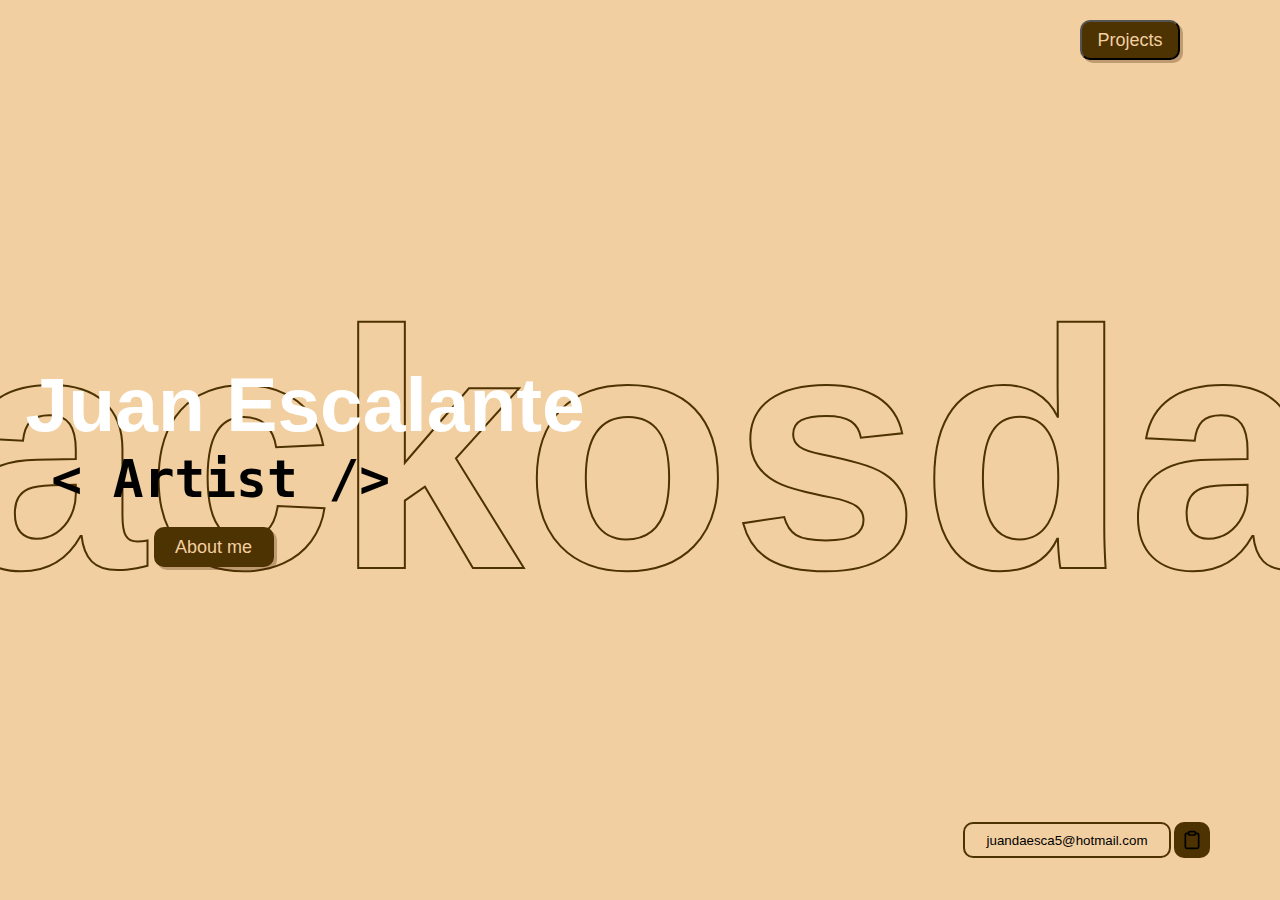
<file: index.html>
<!DOCTYPE html>
<html lang="en">

<head>
    <meta charset="UTF-8">
    <meta name="viewport" content="width=device-width, initial-scale=1.0">
    <title>Portafolio</title>
    <link rel="stylesheet" href="./index.css">
    <script src="./Animations.js"></script>
</head>

<body>
    <div class="background">
        <h1 class="backgroundText" translate="no">Tackosday</h1>
    </div>
    <div class="containerPrincipal">
        <div class="bottoms">
           <a href="./Pages/Projects.html"><button class="proyects">Projects</button></a> 
        </div>
        <h1 class="title">Juan Escalante</h1>
        <h2 class="subtitle" id="subtitle"></h2>
        <a href="./Pages/aboutMe.html"><button class="bottom">About me</button></a>
        <div class="containerEmail">
            <input type="email" name="email" id="email" value="juandaesca5@hotmail.com" class="input" disabled>

            <button class="copy">
                <span data-text-end="Copied!" data-text-initial="Copy to clipboard" class="tooltip"></span>
                <span>
                    <svg xml:space="preserve" style="enable-background:new 0 0 512 512" viewBox="0 0 6.35 6.35" y="0"
                        x="0" height="20" width="20" xmlns:xlink="http://www.w3.org/1999/xlink" version="1.1"
                        xmlns="http://www.w3.org/2000/svg" class="clipboard">
                        <g>
                            <path fill="currentColor"
                                d="M2.43.265c-.3 0-.548.236-.573.53h-.328a.74.74 0 0 0-.735.734v3.822a.74.74 0 0 0 .735.734H4.82a.74.74 0 0 0 .735-.734V1.529a.74.74 0 0 0-.735-.735h-.328a.58.58 0 0 0-.573-.53zm0 .529h1.49c.032 0 .049.017.049.049v.431c0 .032-.017.049-.049.049H2.43c-.032 0-.05-.017-.05-.049V.843c0-.032.018-.05.05-.05zm-.901.53h.328c.026.292.274.528.573.528h1.49a.58.58 0 0 0 .573-.529h.328a.2.2 0 0 1 .206.206v3.822a.2.2 0 0 1-.206.205H1.53a.2.2 0 0 1-.206-.205V1.529a.2.2 0 0 1 .206-.206z">
                            </path>
                        </g>
                    </svg>
                    <svg xml:space="preserve" style="enable-background:new 0 0 512 512" viewBox="0 0 24 24" y="0" x="0"
                        height="18" width="18" xmlns:xlink="http://www.w3.org/1999/xlink" version="1.1"
                        xmlns="http://www.w3.org/2000/svg" class="checkmark">
                        <g>
                            <path data-original="#000000" fill="currentColor"
                                d="M9.707 19.121a.997.997 0 0 1-1.414 0l-5.646-5.647a1.5 1.5 0 0 1 0-2.121l.707-.707a1.5 1.5 0 0 1 2.121 0L9 14.171l9.525-9.525a1.5 1.5 0 0 1 2.121 0l.707.707a1.5 1.5 0 0 1 0 2.121z">
                            </path>
                        </g>
                    </svg>
                </span>
            </button>

            <!-- <button class="copy emailBottom"><img src="https://github.com/Tackosday/Portafolio/blob/Testing/Resources/Copy%23f2cfa0.png?raw=true" alt="Copy" class="imgCopy"></button> -->
        </div>
    </div>
</body>

</html>
</file>
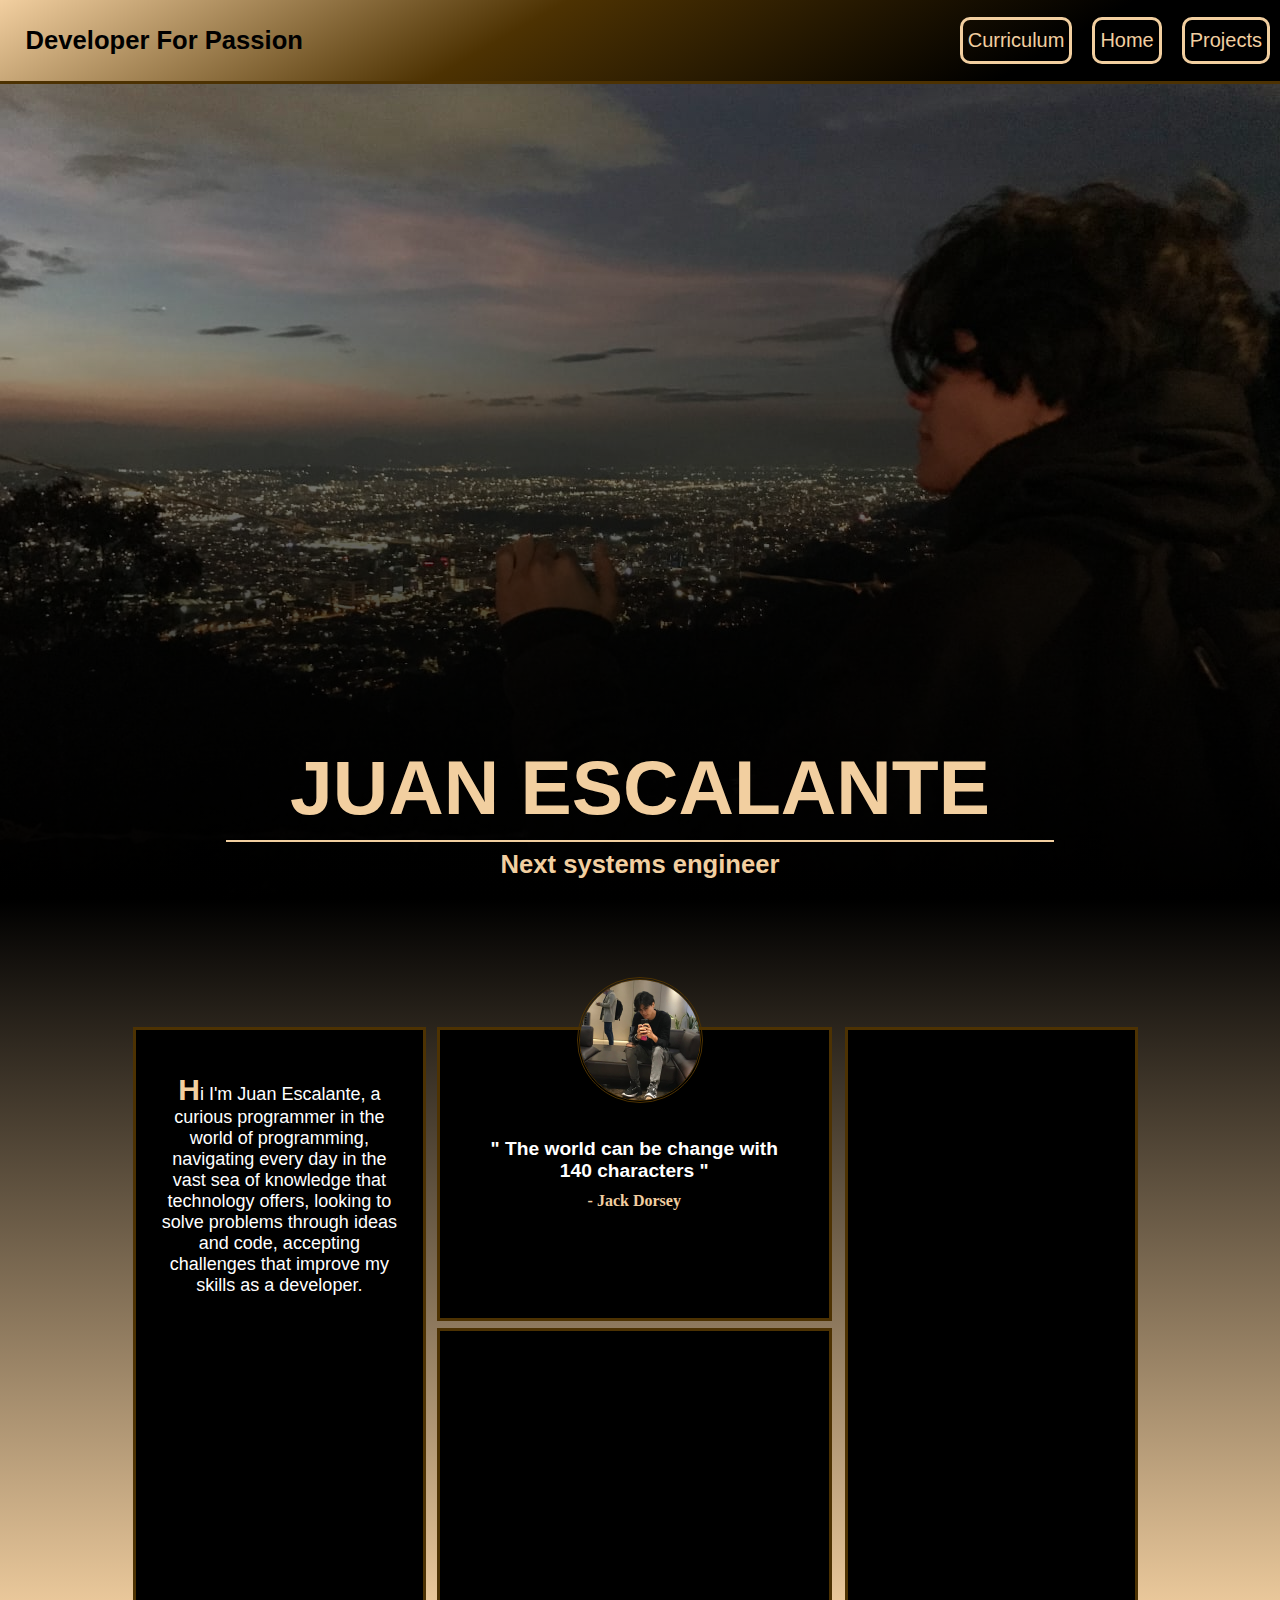
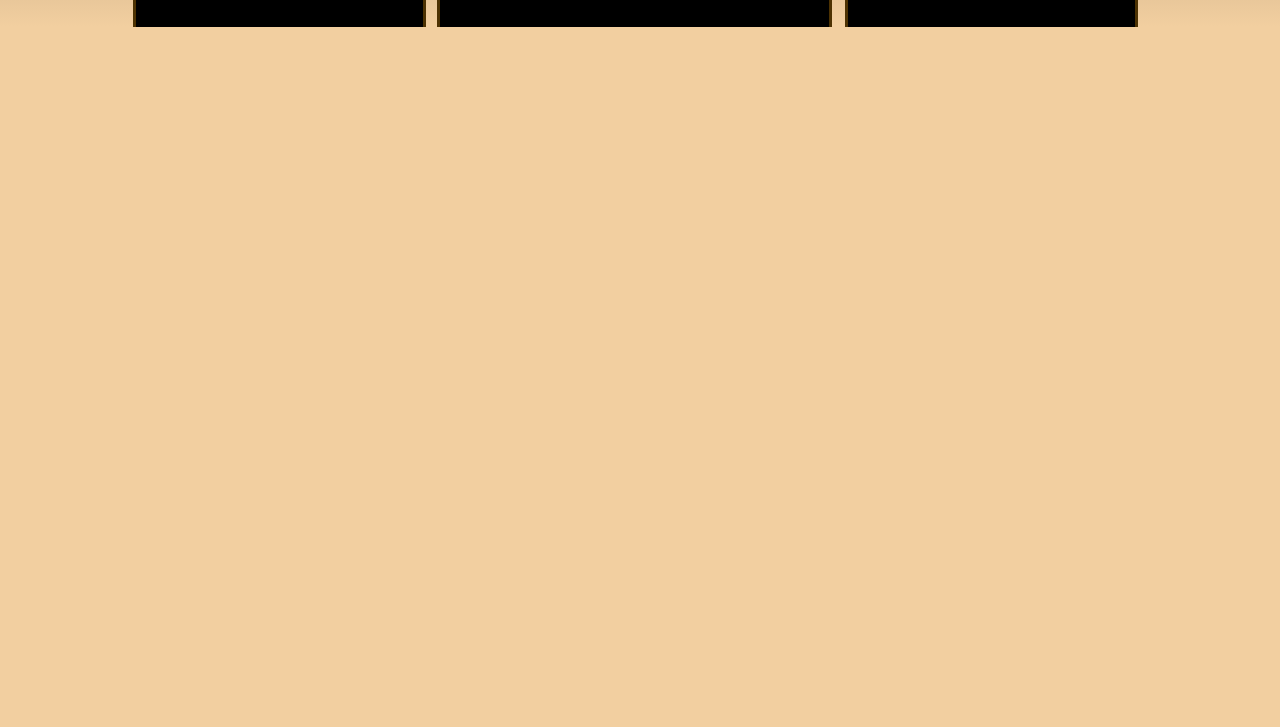
<file: Pages/aboutMe.html>
<!DOCTYPE html>
<html lang="en">

<head>
    <meta charset="UTF-8">
    <meta name="viewport" content="width=device-width, initial-scale=1.0">
    <title>Profile</title>
    <link rel="stylesheet" href="./aboutMe.css">
    <link rel="stylesheet" href="">
</head>

<body>
    <div class="background"></div>
    <div class="natvar">
        <div class="messageContainer">
            <h1 class="message">Developer For Passion</h1>
        </div>
        <a class="urlNat" download=""><bottom class="Curriculum bottomNat">Curriculum</bottom></a>
        <a href="../index.html" class="urlNat"><bottom  class="home bottomNat">Home</bottom></a>
       <a href="./Projects.html" class="urlNat"><bottom class="Projects bottomNat">Projects</bottom></a> 
    </div>
    <div class="contain">
        <div class="presentation">
            <div class="filter">
                <div class="contend">
                    <h1 class="TitleName">&#160&#160 JUAN ESCALANTE &#160&#160</h1>
                    <hr class="splitter">
                    <h2 class="subTitleName">Next systems engineer</h2>
                </div>
            </div>
        </div>
        <div class="Information">
            <div class="backgroundInfo">
                <div class="containInfo">
                    <div class="top">
                        <div class="containerImg">
                            <img class="image" src="../Resources/BlackPicture.jpg" alt="Developer">
                        </div>
                    </div>
                    <div class="containParts">
                        <div class="partFather">
                            <div class="rigth">
                                <p class="aboutText">
                                    <b class="letter">H</b>i I'm Juan Escalante, a curious programmer in the world of programming, navigating every day in the vast sea of knowledge that technology offers, looking to solve problems through ideas and code, accepting challenges that improve my skills as a developer.
                                </p>
                            </div>
                            <div class="centerPart">
                                <div class="part up">
                                    <h1 class="citation">" The world can be change with 140 characters "</h1>
                                    <h2 class="author">- Jack Dorsey</h2>
                                </div>
                                <div class="part down"></div>
                            </div>
                            <div class="left"></div>
                        </div>
                    </div>
                </div>
                
            </div>
            <br>
            
        </div>
        <div class="section"></div>
    </div>
</body>

</html>
</file>
<file: index.css>
:root {
    --Backdrop: #f2cfa0;
    --Primary: #4d3202;
    --Secundary: #000000;
}

html,
body {
    margin: 0;
    padding: 0;

}

body {
    background-color: var(--Backdrop);
}


.background {
    display: flex;
    justify-content: center;
    align-items: center;
    width: 100vw;
    height: 100vh;
    overflow: hidden;
    z-index: -1;
    position: absolute;
    margin: 0;
    padding: 0;
}

.backgroundText {
    justify-self: center;
    -webkit-text-stroke-width: 2px;
    -webkit-text-stroke-color: var(--Primary);
    color: var(--Backdrop);
    font-size: 340px;
    margin: 0;
    padding: 0;
    font-family: 'Franklin Gothic Medium', 'Arial Narrow', Arial, sans-serif;
}


.containerPrincipal {
    width: 100vw;
    height: 100vh;
    margin: 0;
    padding: 0;
    z-index: 1;
    display: flex;
    flex-direction: column;
}

.title {
    margin: 0;
    padding: 0;
    margin-left: 2vw;
    margin-top: 40vh;
    color: white;
    font-size: 6vw;
    font-family: Verdana, Geneva, Tahoma, sans-serif
}

.subtitle {
    margin: 0;
    padding: 0;
    color: var(--Secundary);
    font-size: 4vw;
    padding-left: 4vw;
    font-family: monospace
}

.bottom {
    width: 120px;
    height: 40px;
    margin: 0;
    margin-left: 12vw;
    margin-top: 2vh;
    font-size: large;
    padding: 0;
    background-color: var(--Primary);
    color: var(--Backdrop);
    border-radius: 10px;
    border-width: 0px;
    font-family: 'Franklin Gothic Medium', 'Arial Narrow', Arial, sans-serif;
    box-shadow: 3px 3px rgba(67, 28, 1, 0.286);

}

.bottom:hover {
    color: var(--Primary);
    background-color: var(--Backdrop);
    border: solid var(--Primary);
    box-shadow: none;
}

.containerEmail {
    z-index: 3;
    position: absolute;
    height: 60px;
    width: 320px;
    align-self: end;
    margin-top: 90vh;
    display: flex;
    align-items: center;
}

.bottoms {
    z-index: 3;
    position: absolute;
    height: 80px;
    width: 200px;
    align-self: end;
}

.emailBottom {
    height: 40px;
    width: 40px;
    border: none;
    border-radius: 10px;
    background-color: var(--Primary);
    margin: 3px;
    box-shadow: 3px 3px rgba(67, 28, 1, 0.286);
    display: flex;
    justify-content: center;
    align-items: center;

}

.emailBottom:hover {
    background-color: var(--Backdrop);
    box-shadow: none;
    border: solid var(--Primary);
    
}

.input {
    width: 200px;
    height: 30px;
    border-radius: 10px;
    color: rgb(0, 0, 0);
    border: solid;
    border-width: 2px;
    border-color: var(--Primary);
    background-color: var(--Backdrop);
    text-align: center;
    margin: 3px;
}

.imgCopy {
    height: 30px;
}

.proyects {
    background-color: var(--Primary);
    height: 40px;
    width: 100px;
    border-radius: 10px;
    color: var(--Backdrop);
    margin-top: 20px;
    font-family: 'Franklin Gothic Medium', 'Arial Narrow', Arial, sans-serif;
    font-size: large;
    box-shadow: 3px 3px rgba(67, 28, 1, 0.286);

}

.proyects:hover {
    color: var(--Primary);
    background-color: var(--Backdrop);
    border: solid var(--Primary);
    box-shadow: none;
}

@media (max-width:665px) {
    .containerPrincipal {
        align-items: center;
    }

    .bottom {
        margin: 0px;
        margin-top: 10px;
    }

    .title {
        font-size: 8vw;
    }

    .subtitle {
        font-size: 6vw;
    }

    .proyects {
        margin-left: 15vw;
    }
}


/* copy bottom */

/* From Uiverse.io by Galahhad */ 
/* tooltip settings 👇 */

.copy {

    /* button */
    --button-bg: #4d3202;
    --button-hover-bg: #4d3202;
    --button-text-color: #000000;
    --button-hover-text-color: #f2cfa0;
    --button-border-radius: 10px;
    --button-diameter: 36px;
    --button-outline-width: 1px;
    --button-outline-color: rgb(141, 141, 141);
    /* tooltip */
    --tooltip-bg: #f4f3f3;
    --toolptip-border-radius: 4px;
    --tooltip-font-family: Franklin Gothic Medium, Arial Narrow, Arial, sans-serif;
    /* 👆 this field should not be empty */
    --tooltip-font-size: 12px;
    /* 👆 this field should not be empty */
    --tootip-text-color: #000000;
    --tooltip-padding-x: 7px;
    --tooltip-padding-y: 7px;
    --tooltip-offset: 8px;
    /* --tooltip-transition-duration: 0.3s; */
    /* 👆 if you need a transition, 
    just remove the comment,
    but I didn't like the transition :| */
  }
  
  .copy {
    box-sizing: border-box;
    width: var(--button-diameter);
    height: var(--button-diameter);
    border-radius: var(--button-border-radius);
    background-color: var(--button-bg);
    color: var(--button-text-color);
    border: none;
    cursor: pointer;
    position: relative;
    outline: none;
  }
  
  .tooltip {
    position: absolute;
    opacity: 0;
    visibility: 0;
    top: 0;
    left: 50%;
    transform: translateX(-50%);
    white-space: nowrap;
    font: var(--tooltip-font-size) var(--tooltip-font-family);
    color: var(--tootip-text-color);
    background: var(--tooltip-bg);
    padding: var(--tooltip-padding-y) var(--tooltip-padding-x);
    border-radius: var(--toolptip-border-radius);
    pointer-events: none;
    transition: all var(--tooltip-transition-duration) cubic-bezier(0.68, -0.55, 0.265, 1.55);
  }
  
  .tooltip::before {
    content: attr(data-text-initial);
  }
  
  .tooltip::after {
    content: "";
    position: absolute;
    bottom: calc(var(--tooltip-padding-y) / 2 * -1);
    width: var(--tooltip-padding-y);
    height: var(--tooltip-padding-y);
    background: inherit;
    left: 50%;
    transform: translateX(-50%) rotate(45deg);
    z-index: -999;
    pointer-events: none;
  }
  
  .copy svg {
    position: absolute;
    top: 50%;
    left: 50%;
    transform: translate(-50%, -50%);
  }
  
  .checkmark {
    display: none;
  }
  
  /* actions */
  
  .copy:hover .tooltip,
  .copy:focus:not(:focus-visible) .tooltip {
    opacity: 1;
    visibility: visible;
    top: calc((100% + var(--tooltip-offset)) * -1);
  }
  
  .copy:focus:not(:focus-visible) .tooltip::before {
    content: attr(data-text-end);
  }
  
  .copy:focus:not(:focus-visible) .clipboard {
    display: none;
  }
  
  .copy:focus:not(:focus-visible) .checkmark {
    display: block;
  }
  
  .copy:hover,
  .copy:focus {
    background-color: var(--button-hover-bg);
  }
  
  .copy:active {
    outline: var(--button-outline-width) solid var(--button-outline-color);
  }
  
  .copy:hover svg {
    color: var(--button-hover-text-color);
  }
</file>
<file: Pages/aboutMe.css>
:root {
    --Backdrop: #f2cfa0;
    --Primary: #4d3202;
    --Secundary: #000000;
}

html,
body {
    margin: 0;
    padding: 0;

}

body {
    background-color: var(--Backdrop);
}

.background {
    z-index: -1;
    position: absolute;
    height: 100%;
    width: 100%;
    overflow: hidden;
}

.natvar{
    height: 9vh;
    width: 100%;
    background-image:linear-gradient(330deg,var(--Secundary) 20%,var(--Primary) 60%,var(--Backdrop) 100%);
    border-bottom:solid var(--Primary);
    z-index: 3;
    position: fixed;
    display: flex;
    align-items: center;
    justify-content: end;
}

.bottomNat{
border: solid var(--Backdrop);
margin:5px;
display: flex;
align-items: center;
justify-content: center;
color: var(--Backdrop);
font-size: 20px;
font-family:'Gill Sans', 'Gill Sans MT', Calibri, 'Trebuchet MS', sans-serif;
margin: 10px;
height: 50%;
padding-left: 5px;
padding-right: 5px;
border-radius: 10px;
}

.bottomNat:hover{
    border:rgba(0,0,0);
    background-color: var(--Backdrop);
    color: rgba(0,0,0);
}

.messageContainer{
    height: 9vh;
    width: 100%;
    display: flex;
    justify-content: start;
    align-items: center;
}

.message{
    margin-left: 2vw;
    color: var(--Secundary);
    font-size: 2vw;
    font-family: 'Segoe UI', Tahoma, Geneva, Verdana, sans-serif;
}

.contain {
    z-index: 2;
    position: absolute;
    width: 100%;
}

.TitleName {
    text-align: center;
    color:var(--Backdrop);
    font-family: 'Gill Sans', 'Gill Sans MT', Calibri, 'Trebuchet MS', sans-serif;
    font-size: 6vw;
    margin-bottom: 5px;
}

.splitter{
    border: none;
    background-color:var(--Backdrop);
    height: 1.5px;

}

.subTitleName {
    text-align: center;
    color:var(--Backdrop);
    font-family: sans-serif;
    font-size: 2vw;
    margin-top: 5px;
}

.presentation {
    background-image: url(../Resources/Bogota.jpg);
    height: 100vh;
    width: 100%;
    background-repeat: no-repeat;
    background-size: cover;
    background-position:top;
}

.filter {
    background-image: linear-gradient(0deg, black, rgba(0, 0, 0, 0));
    height: 100%;
    width: 100%;
    display: flex;
    align-items: end;
    justify-content: center;
}

.Information {
    display: flex;
    justify-content: center;
    align-items: center;
    overflow: hidden;
}

.backgroundInfo {
    background-image: linear-gradient(180deg, black , var(--Backdrop));
    height: 101%;
    width: 101%;
    background-size: cover;
    border: none;
    background-position: center;
}

::-webkit-scrollbar {
    display: none;
}

.top{ 
    display: flex;
    justify-content: center;
    margin: 6vw;
    margin-bottom: 0px;
    height: 50px;
}

.containerImg{
    border-radius: 1000px;
    width:120px ;
    height: 120px;
    display: flex;
    align-items: center;
    justify-content: center;
    border-radius: 100px;
    overflow: hidden;
    border: double var(--Primary);
    z-index: 1;
}

.image{
    width: 100%;
}

.containParts{
    height: 600px;
    width: 100%;
    display: flex;
    justify-content: center;
}

.partFather{
    height: 100%;
    width: 80vw;
    display: flex;
}

.part{
background-color: #000000;
border: solid var(--Primary);

}

.rigth,.left{
    height: 100%;
    width: 28%;
    border: solid var(--Primary);
    background-color: #000000;
    margin-left:5px;
    margin-right: 5px;

}

.centerPart{
    width: 40%;
    height: 100%;
}

.up{
    height: 48%;
    width: 95%;
    margin-left:6px;
    margin-right:6px;
    margin-bottom: 7.5px;
    display: flex;
    justify-content: center;
    align-items: center;
    flex-direction: column;
}

.citation{
color: white;
margin: 0px;
text-align: center;
font-size: larger;
padding-left: 40px;
padding-right: 40px;
padding-bottom:10px ;
font-family: 'Segoe UI', Tahoma, Geneva, Verdana, sans-serif;
}

.author{
    color: var(--Backdrop);
    margin: 0px;
    font-family: Cambria, Cochin, Georgia, Times, 'Times New Roman', serif;
    font-size: medium;
}

.aboutText{
    color: white;
    padding: 2vw;
    font-size: large;
    font-family:'Lucida Sans', 'Lucida Sans Regular', 'Lucida Grande', 'Lucida Sans Unicode', Geneva, Verdana, sans-serif;
    text-align: center;
}

.letter{
    color: var(--Backdrop);
    font-size: 30px;
}

.urlNat{
    text-decoration: none;
    height: 100%;
    display: flex;
    align-items: center;
}

.down{
    height: 50%;
    width: 95%;
    margin-left:6px;
    margin-right:6px;
    margin-top: 5px;
}

.section{
    height: 700px;
    width: 100px;
}
</file>
